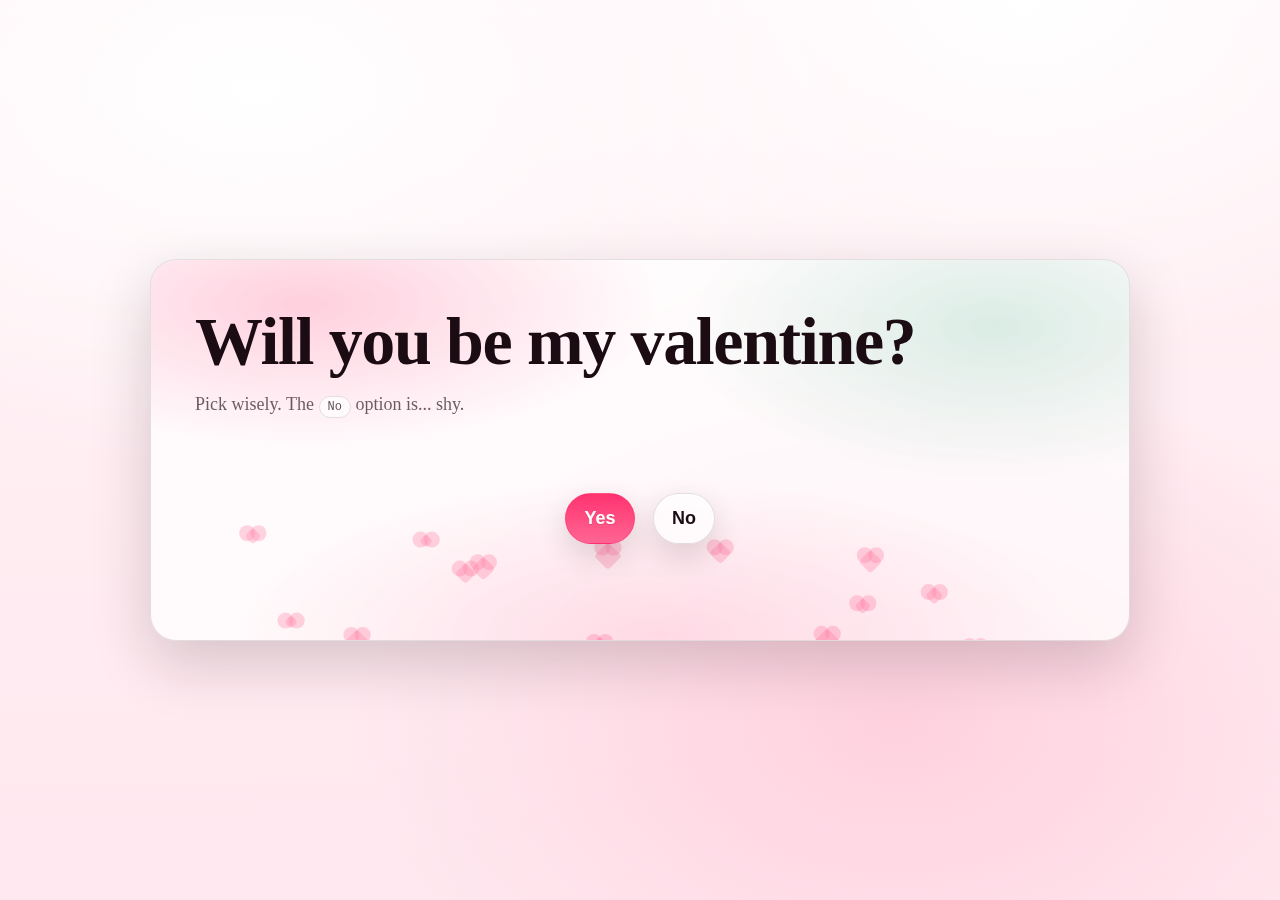
<file: index.html>
<!doctype html>
<html lang="en">
  <head>
    <meta charset="utf-8" />
    <meta name="viewport" content="width=device-width, initial-scale=1" />
    <title>Valentine?</title>
    <meta name="theme-color" content="#ff2f6d" />
    <link rel="stylesheet" href="./styles/site.css" />
  </head>
  <body>
    <main class="shell">
      <section class="card" aria-label="Valentine card">
        <div class="hearts" aria-hidden="true" id="hearts"></div>
        <div class="inner">
          <h1 class="h1">Will you be my valentine?</h1>
          <p class="sub">Pick wisely. The <span class="kbd">No</span> option is... shy.</p>

          <div class="choiceStage" id="choiceStage" aria-label="Choices">
            <div class="choiceRow" id="choiceRow">
              <button class="btn btn-primary yesBtn" id="yesBtn" type="button">Yes</button>
              <button class="btn btn-ghost noBtn" id="noBtn" type="button">No</button>
            </div>
          </div>
        </div>
      </section>
    </main>

    <script src="./js/landing.js"></script>
  </body>
</html>
</file>
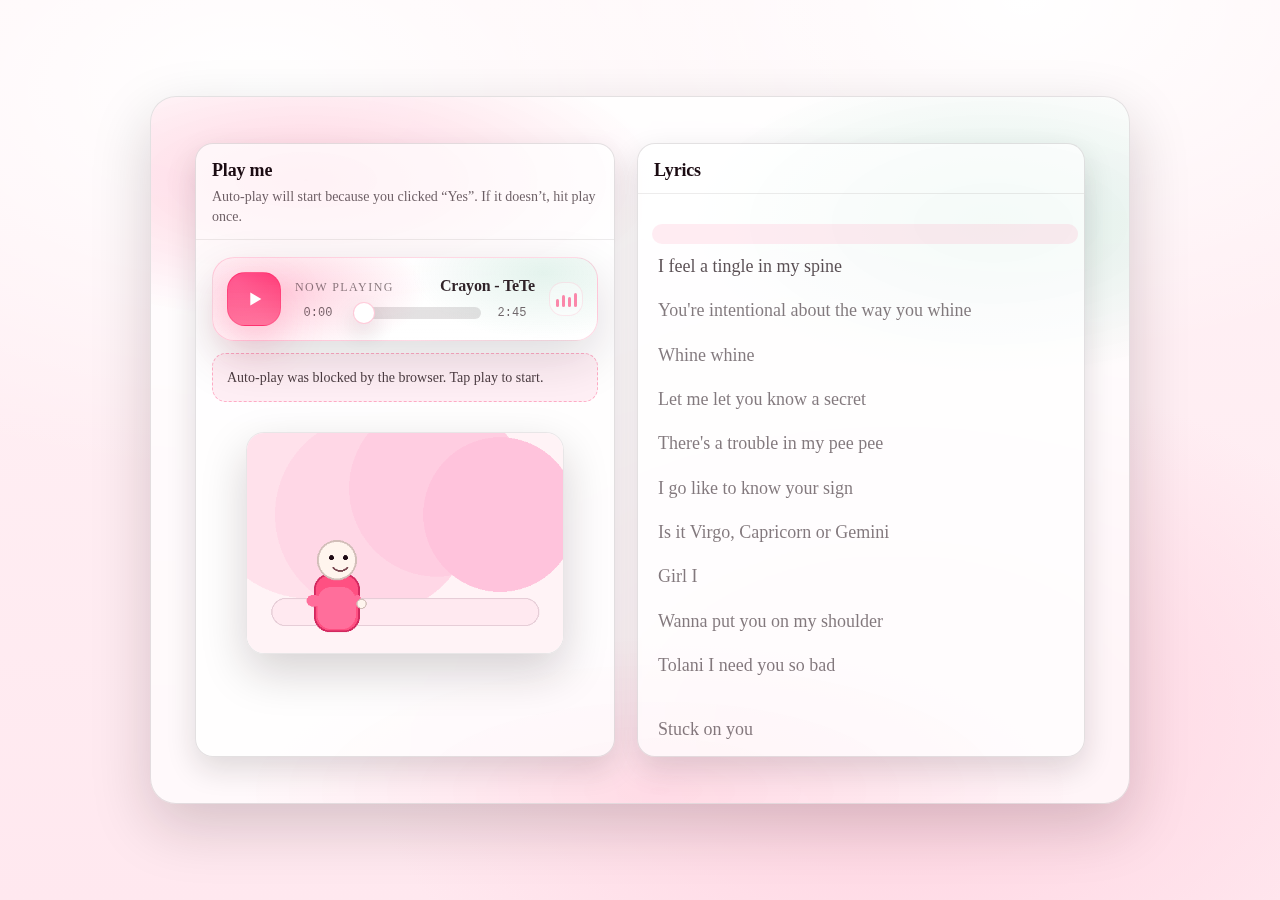
<file: player.html>
<!doctype html>
<html lang="en">
  <head>
    <meta charset="utf-8" />
    <meta name="viewport" content="width=device-width, initial-scale=1" />
    <title>Best Decision Ever</title>
    <meta name="theme-color" content="#ff2f6d" />
    <link rel="stylesheet" href="./styles/site.css" />
  </head>
  <body>
    <main class="shell">
      <section class="card" aria-label="Music card">
        <div class="inner">
          <div class="playerGrid">
            <div class="panel">
              <div class="panelHeader">
                <h2>Play me</h2>
                <p>Auto-play will start because you clicked “Yes”. If it doesn’t, hit play once.</p>
              </div>
              <div class="panelBody">
                <div class="audioWrap">
                  <audio id="audio" preload="auto" playsinline>
                    <source src="./assets/song.mp3" type="audio/mpeg" />
                  </audio>

                  <div class="playerControls" id="playerControls" aria-label="Audio controls">
                    <button class="pcPlay" id="pcPlay" type="button" aria-label="Play">
                      <span class="pcPlayGlow" aria-hidden="true"></span>
                      <svg id="pcIconPlay" viewBox="0 0 24 24" width="22" height="22" aria-hidden="true">
                        <path d="M8 5v14l12-7z" fill="currentColor"></path>
                      </svg>
                      <svg id="pcIconPause" viewBox="0 0 24 24" width="22" height="22" aria-hidden="true" style="display:none">
                        <path d="M7 5h4v14H7zm6 0h4v14h-4z" fill="currentColor"></path>
                      </svg>
                    </button>

                    <div class="pcCenter">
                      <div class="pcMeta">
                        <div class="pcKicker">Now playing</div>
                        <div class="pcTitle">Crayon - TeTe</div>
                      </div>

                      <div class="pcBar">
                        <div class="pcTime" id="pcTimeNow">0:00</div>
                        <input class="pcSeek" id="pcSeek" type="range" min="0" max="1000" step="1" value="0" aria-label="Seek" />
                        <div class="pcTime pcTimeEnd" id="pcTimeEnd">0:00</div>
                      </div>
                    </div>

                    <div class="pcViz" id="pcViz" aria-hidden="true">
                      <span></span><span></span><span></span><span></span>
                    </div>
                  </div>

                  <div class="bigMsg" id="autoplayMsg" hidden>
                    Auto-play was blocked by the browser. Tap play to start.
                  </div>

                  <div class="gifStage" aria-label="Roses">
                    <img id="roseGif" src="./assets/roses.gif" alt="A cartoon giving roses" />
                    <div class="badgeText" id="bestText">Best decision ever</div>
                  </div>
                </div>
              </div>
            </div>

            <div class="panel">
              <div class="panelHeader">
                <h2>Lyrics</h2>
              </div>
              <div class="lyrics" id="lyrics" aria-label="Lyrics"></div>
            </div>
          </div>
        </div>
      </section>
    </main>

    <script src="./js/player.js"></script>
  </body>
</html>
</file>
<file: styles/site.css>
:root {
  --bg0: #fff3f6;
  --bg1: #ffe8ef;
  --ink: #1b0b12;
  --muted: rgba(27, 11, 18, 0.65);
  --card: rgba(255, 255, 255, 0.72);
  --stroke: rgba(27, 11, 18, 0.12);

  --rose: #ff2f6d;
  --rose2: #ff5a8a;
  --leaf: #1f9d6a;

  --shadow: 0 22px 60px rgba(27, 11, 18, 0.18);
  --shadow2: 0 12px 30px rgba(27, 11, 18, 0.14);

  --radius: 18px;
  --radius2: 26px;
}

* { box-sizing: border-box; }
html, body { height: 100%; }
body {
  margin: 0;
  font-family: ui-serif, "Georgia", "Times New Roman", serif;
  color: var(--ink);
  background:
    radial-gradient(1200px 700px at 20% 10%, #ffffff 0%, transparent 55%),
    radial-gradient(900px 600px at 80% 0%, #fff 0%, transparent 60%),
    radial-gradient(900px 600px at 70% 80%, #ffd1df 0%, transparent 60%),
    linear-gradient(180deg, var(--bg0), var(--bg1));
  overflow-x: hidden;
}

a { color: inherit; }

.shell {
  min-height: 100vh;
  padding: 28px 18px;
  display: grid;
  place-items: center;
}

.card {
  width: min(980px, 100%);
  border: 1px solid var(--stroke);
  background: var(--card);
  backdrop-filter: blur(10px);
  -webkit-backdrop-filter: blur(10px);
  border-radius: var(--radius2);
  box-shadow: var(--shadow);
  position: relative;
  overflow: hidden;
}

.card::before {
  content: "";
  position: absolute;
  inset: -2px;
  background:
    radial-gradient(650px 260px at 16% 12%, rgba(255, 47, 109, 0.22), transparent 55%),
    radial-gradient(520px 260px at 86% 18%, rgba(31, 157, 106, 0.16), transparent 60%),
    radial-gradient(700px 260px at 52% 98%, rgba(255, 90, 138, 0.18), transparent 60%);
  pointer-events: none;
}

.card > .inner {
  position: relative;
  padding: 34px 22px;
}

@media (min-width: 760px) {
  .card > .inner { padding: 46px 44px; }
}

.h1 {
  font-weight: 700;
  letter-spacing: -0.02em;
  line-height: 1.04;
  margin: 0;
  font-size: clamp(38px, 5.8vw, 68px);
}

.sub {
  margin-top: 14px;
  color: var(--muted);
  font-size: clamp(16px, 2.4vw, 18px);
  line-height: 1.5;
}

.btnrow {
  margin-top: 26px;
  display: flex;
  gap: 14px;
  flex-wrap: wrap;
  align-items: center;
}

.btn {
  appearance: none;
  border: 1px solid var(--stroke);
  border-radius: 999px;
  padding: 14px 18px;
  font-size: 18px;
  font-weight: 700;
  cursor: pointer;
  box-shadow: var(--shadow2);
  background: rgba(255, 255, 255, 0.88);
  color: var(--ink);
  transition: transform 180ms ease, box-shadow 180ms ease, background 180ms ease;
  user-select: none;
  -webkit-tap-highlight-color: transparent;
}

.btn:not(.noBtn):active { transform: translateY(1px) scale(0.99); }
.btn:not(.noBtn):hover { transform: translateY(-1px); }

.btn-primary {
  border-color: rgba(255, 47, 109, 0.35);
  background: linear-gradient(180deg, rgba(255, 47, 109, 0.98), rgba(255, 90, 138, 0.92));
  color: #fff;
  text-shadow: 0 1px 0 rgba(0,0,0,0.12);
}

.btn-primary:hover {
  box-shadow: 0 18px 46px rgba(255, 47, 109, 0.24);
}

.btn-ghost {
  background: rgba(255, 255, 255, 0.7);
}

.kbd {
  font-family: ui-monospace, SFMono-Regular, Menlo, Monaco, Consolas, "Liberation Mono", "Courier New", monospace;
  font-size: 12px;
  border: 1px solid var(--stroke);
  background: rgba(255, 255, 255, 0.7);
  padding: 3px 8px;
  border-radius: 999px;
  color: rgba(27, 11, 18, 0.72);
}

/* Landing buttons */
.choiceStage {
  margin-top: 26px;
  position: relative;
  height: 150px;
  width: min(520px, 100%);
  margin-left: auto;
  margin-right: auto;
  overflow: hidden; /* keep the dodging button inside a finished layout */
  display: grid;
  place-items: center;
}

.choiceRow {
  position: relative;
  display: flex;
  gap: 18px;
  justify-content: center;
  align-items: center;
  flex-wrap: nowrap;
}

.yesBtn {
  position: relative;
}

.noBtn {
  position: relative;
  transform: translate(var(--tx, 0px), var(--ty, 0px));
  will-change: transform;
}

.noBtn:hover {
  transform: translate(var(--tx, 0px), calc(var(--ty, 0px) - 1px));
}

.noBtn:active {
  transform: translate(var(--tx, 0px), calc(var(--ty, 0px) + 1px)) scale(0.99);
}

/* Landing decor */
.hearts {
  position: absolute;
  inset: 0;
  pointer-events: none;
  opacity: 0.55;
}

.heart {
  position: absolute;
  width: 16px;
  height: 16px;
  background: rgba(255, 47, 109, 0.35);
  transform: rotate(45deg);
  border-radius: 4px;
  animation: floaty 8s linear infinite;
}

.heart::before,
.heart::after {
  content: "";
  position: absolute;
  width: 16px;
  height: 16px;
  background: inherit;
  border-radius: 50%;
}

.heart::before { left: -8px; }
.heart::after { top: -8px; }

@keyframes floaty {
  0% { transform: translateY(10px) rotate(45deg); opacity: 0; }
  10% { opacity: 0.75; }
  70% { opacity: 0.6; }
  100% { transform: translateY(-260px) rotate(45deg); opacity: 0; }
}

/* Player page */
.playerGrid {
  display: grid;
  grid-template-columns: 1fr;
  gap: 18px;
}

@media (min-width: 980px) {
  .playerGrid { grid-template-columns: 420px 1fr; gap: 22px; }
}

.panel {
  border: 1px solid var(--stroke);
  border-radius: var(--radius);
  background: rgba(255, 255, 255, 0.7);
  box-shadow: var(--shadow2);
  overflow: hidden;
}

.panelHeader {
  padding: 16px 16px 12px;
  border-bottom: 1px solid rgba(27, 11, 18, 0.08);
}

.panelHeader h2 {
  margin: 0;
  font-size: 18px;
  letter-spacing: -0.01em;
}

.panelHeader p {
  margin: 6px 0 0;
  color: var(--muted);
  font-size: 14px;
  line-height: 1.45;
}

.panelBody { padding: 16px; }

.audioWrap {
  display: grid;
  gap: 12px;
}

.playerControls {
  display: flex;
  gap: 14px;
  align-items: center;
  padding: 14px 14px;
  border-radius: 22px;
  border: 1px solid rgba(255, 47, 109, 0.18);
  background:
    radial-gradient(240px 110px at 18% 40%, rgba(255, 47, 109, 0.22), transparent 60%),
    radial-gradient(220px 110px at 86% 18%, rgba(31, 157, 106, 0.12), transparent 60%),
    linear-gradient(180deg, rgba(255,255,255,0.82), rgba(255,255,255,0.62));
  box-shadow: 0 18px 50px rgba(27, 11, 18, 0.14);
  backdrop-filter: blur(10px);
  -webkit-backdrop-filter: blur(10px);
}

.pcPlay {
  appearance: none;
  border: 1px solid rgba(255, 47, 109, 0.22);
  background: linear-gradient(180deg, rgba(255, 47, 109, 0.98), rgba(255, 90, 138, 0.9));
  color: #fff;
  width: 54px;
  height: 54px;
  border-radius: 18px;
  display: grid;
  place-items: center;
  cursor: pointer;
  box-shadow: 0 18px 44px rgba(255, 47, 109, 0.26);
  transition: transform 160ms ease, box-shadow 160ms ease;
  position: relative;
  overflow: hidden;
}

.pcPlay:hover { transform: translateY(-1px); }
.pcPlay:active { transform: translateY(1px) scale(0.99); }

.pcPlayGlow {
  position: absolute;
  inset: -20px;
  background:
    radial-gradient(90px 90px at 30% 30%, rgba(255,255,255,0.55), transparent 60%),
    radial-gradient(120px 120px at 70% 80%, rgba(255,255,255,0.22), transparent 65%);
  opacity: 0.85;
  pointer-events: none;
  mix-blend-mode: soft-light;
}

.pcCenter {
  flex: 1;
  min-width: 0;
  display: grid;
  gap: 10px;
}

.pcMeta {
  display: flex;
  align-items: baseline;
  justify-content: space-between;
  gap: 12px;
  min-width: 0;
}

.pcKicker {
  font-size: 12px;
  letter-spacing: 0.12em;
  text-transform: uppercase;
  color: rgba(27, 11, 18, 0.52);
}

.pcTitle {
  font-size: 16px;
  font-weight: 800;
  letter-spacing: -0.01em;
  color: rgba(27, 11, 18, 0.9);
  white-space: nowrap;
  overflow: hidden;
  text-overflow: ellipsis;
}

.pcBar {
  display: grid;
  grid-template-columns: 46px 1fr 46px;
  gap: 10px;
  align-items: center;
}

.pcTime {
  font-family: ui-monospace, SFMono-Regular, Menlo, Monaco, Consolas, "Liberation Mono", "Courier New", monospace;
  font-size: 12px;
  color: rgba(27, 11, 18, 0.62);
  text-align: center;
  user-select: none;
}

.pcSeek {
  --fill: 0%;
  width: 100%;
  height: 12px;
  appearance: none;
  background:
    linear-gradient(90deg, rgba(255, 47, 109, 0.92) 0 var(--fill), rgba(27, 11, 18, 0.12) var(--fill) 100%);
  border-radius: 999px;
  outline: none;
  cursor: pointer;
}

.pcSeek::-webkit-slider-runnable-track {
  height: 12px;
  border-radius: 999px;
}

.pcSeek::-webkit-slider-thumb {
  appearance: none;
  width: 22px;
  height: 22px;
  border-radius: 999px;
  background: #fff;
  border: 1px solid rgba(255, 47, 109, 0.25);
  box-shadow: 0 10px 22px rgba(27, 11, 18, 0.14);
  margin-top: -5px; /* center thumb on the 12px track */
}

.pcSeek::-moz-range-thumb {
  width: 22px;
  height: 22px;
  border-radius: 999px;
  background: #fff;
  border: 1px solid rgba(255, 47, 109, 0.25);
  box-shadow: 0 10px 22px rgba(27, 11, 18, 0.14);
}

.pcSeek::-moz-range-track {
  height: 12px;
  background: rgba(27, 11, 18, 0.12);
  border-radius: 999px;
}

.pcSeek:focus-visible {
  outline: 3px solid rgba(255, 47, 109, 0.22);
  outline-offset: 4px;
}

.pcTimeEnd { text-align: center; }

.pcViz {
  width: 34px;
  height: 34px;
  border-radius: 14px;
  border: 1px solid rgba(255, 47, 109, 0.14);
  background: rgba(255, 255, 255, 0.55);
  display: grid;
  grid-auto-flow: column;
  gap: 3px;
  align-items: end;
  justify-content: center;
  padding: 8px 8px;
  opacity: 0.75;
}

.pcViz span {
  width: 3px;
  height: 8px;
  border-radius: 999px;
  background: rgba(255, 47, 109, 0.75);
  animation: viz 900ms ease-in-out infinite;
}

.pcViz span:nth-child(2) { animation-delay: 120ms; height: 12px; }
.pcViz span:nth-child(3) { animation-delay: 240ms; height: 10px; }
.pcViz span:nth-child(4) { animation-delay: 360ms; height: 14px; }

@keyframes viz {
  0% { transform: scaleY(0.55); opacity: 0.55; }
  40% { transform: scaleY(1.1); opacity: 0.9; }
  100% { transform: scaleY(0.6); opacity: 0.65; }
}

.bigMsg {
  padding: 14px 14px;
  border: 1px dashed rgba(255, 47, 109, 0.35);
  border-radius: 14px;
  background: rgba(255, 47, 109, 0.07);
  color: rgba(27, 11, 18, 0.8);
  font-size: 14px;
  line-height: 1.4;
}

.lyrics {
  max-height: min(62vh, 560px);
  overflow: auto;
  padding: 10px 10px 18px;
  scroll-behavior: smooth;
}

.line {
  padding: 10px 10px;
  margin: 0;
  border-radius: 12px;
  color: rgba(27, 11, 18, 0.55);
  font-size: 18px;
  line-height: 1.35;
  transition: background 180ms ease, color 180ms ease, transform 180ms ease;
}

.line.active {
  color: rgba(27, 11, 18, 0.95);
  background: rgba(255, 47, 109, 0.09);
  transform: translateX(4px);
}

.line.upNext {
  color: rgba(27, 11, 18, 0.72);
}

.gifStage {
  display: grid;
  place-items: center;
  padding: 18px 16px 22px;
}

.gifStage img {
  width: min(360px, 90%);
  height: auto;
  border-radius: 18px;
  border: 1px solid rgba(27, 11, 18, 0.1);
  box-shadow: 0 18px 46px rgba(27, 11, 18, 0.18);
  background: rgba(255,255,255,0.7);
}

.badgeText {
  margin-top: 16px;
  font-size: clamp(28px, 4.6vw, 46px);
  font-weight: 800;
  letter-spacing: -0.03em;
  line-height: 1.05;
  text-align: center;
  background: linear-gradient(90deg, #ff2f6d 0%, #ff5a8a 25%, #1f9d6a 55%, #ff2f6d 80%);
  -webkit-background-clip: text;
  background-clip: text;
  color: transparent;
  animation: shimmer 2.2s ease-in-out infinite;
  opacity: 0;
  transform: translateY(10px) scale(0.98);
}

.badgeText.show {
  opacity: 1;
  transform: translateY(0) scale(1);
  transition: opacity 520ms ease, transform 520ms cubic-bezier(0.2, 0.8, 0.2, 1);
}

@keyframes shimmer {
  0% { filter: saturate(1.05); }
  50% { filter: saturate(1.35); }
  100% { filter: saturate(1.05); }
}

.smallFooter {
  margin-top: 14px;
  color: rgba(27, 11, 18, 0.55);
  font-size: 12px;
  line-height: 1.4;
}
</file>
